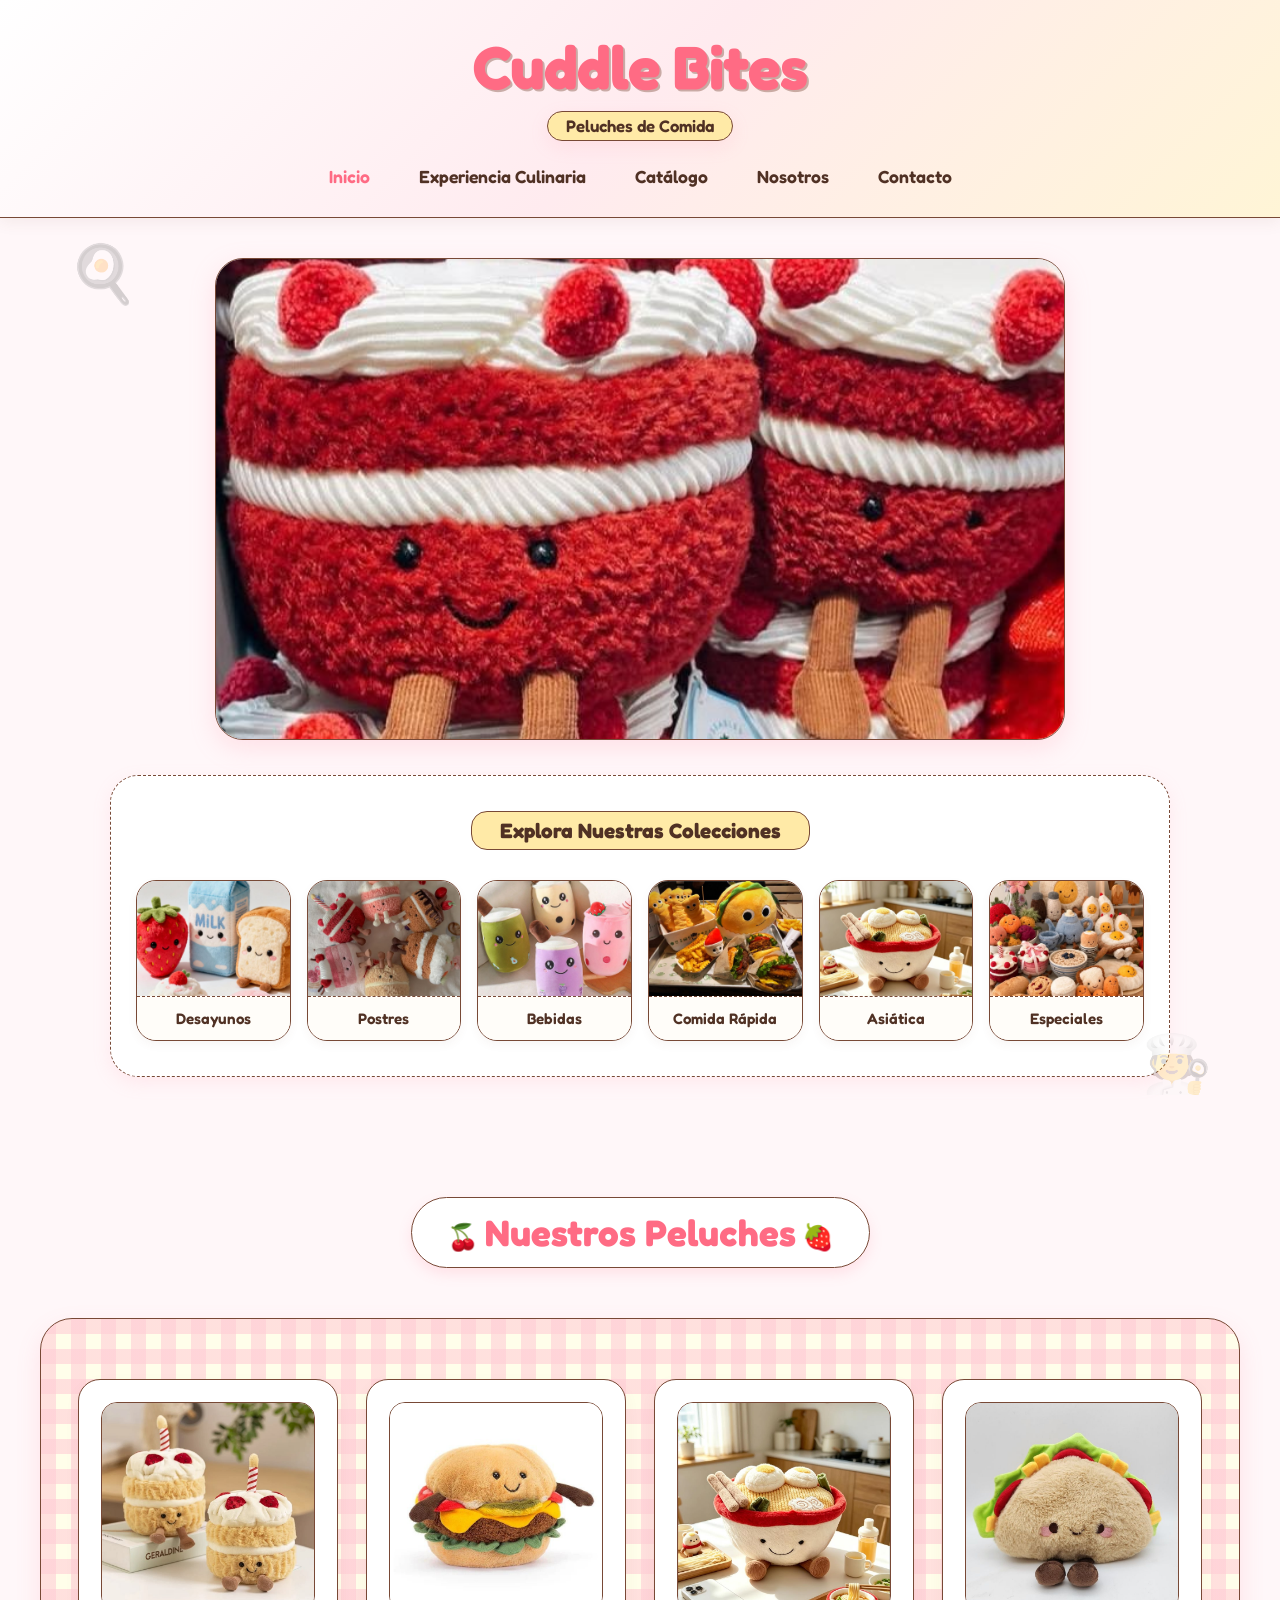
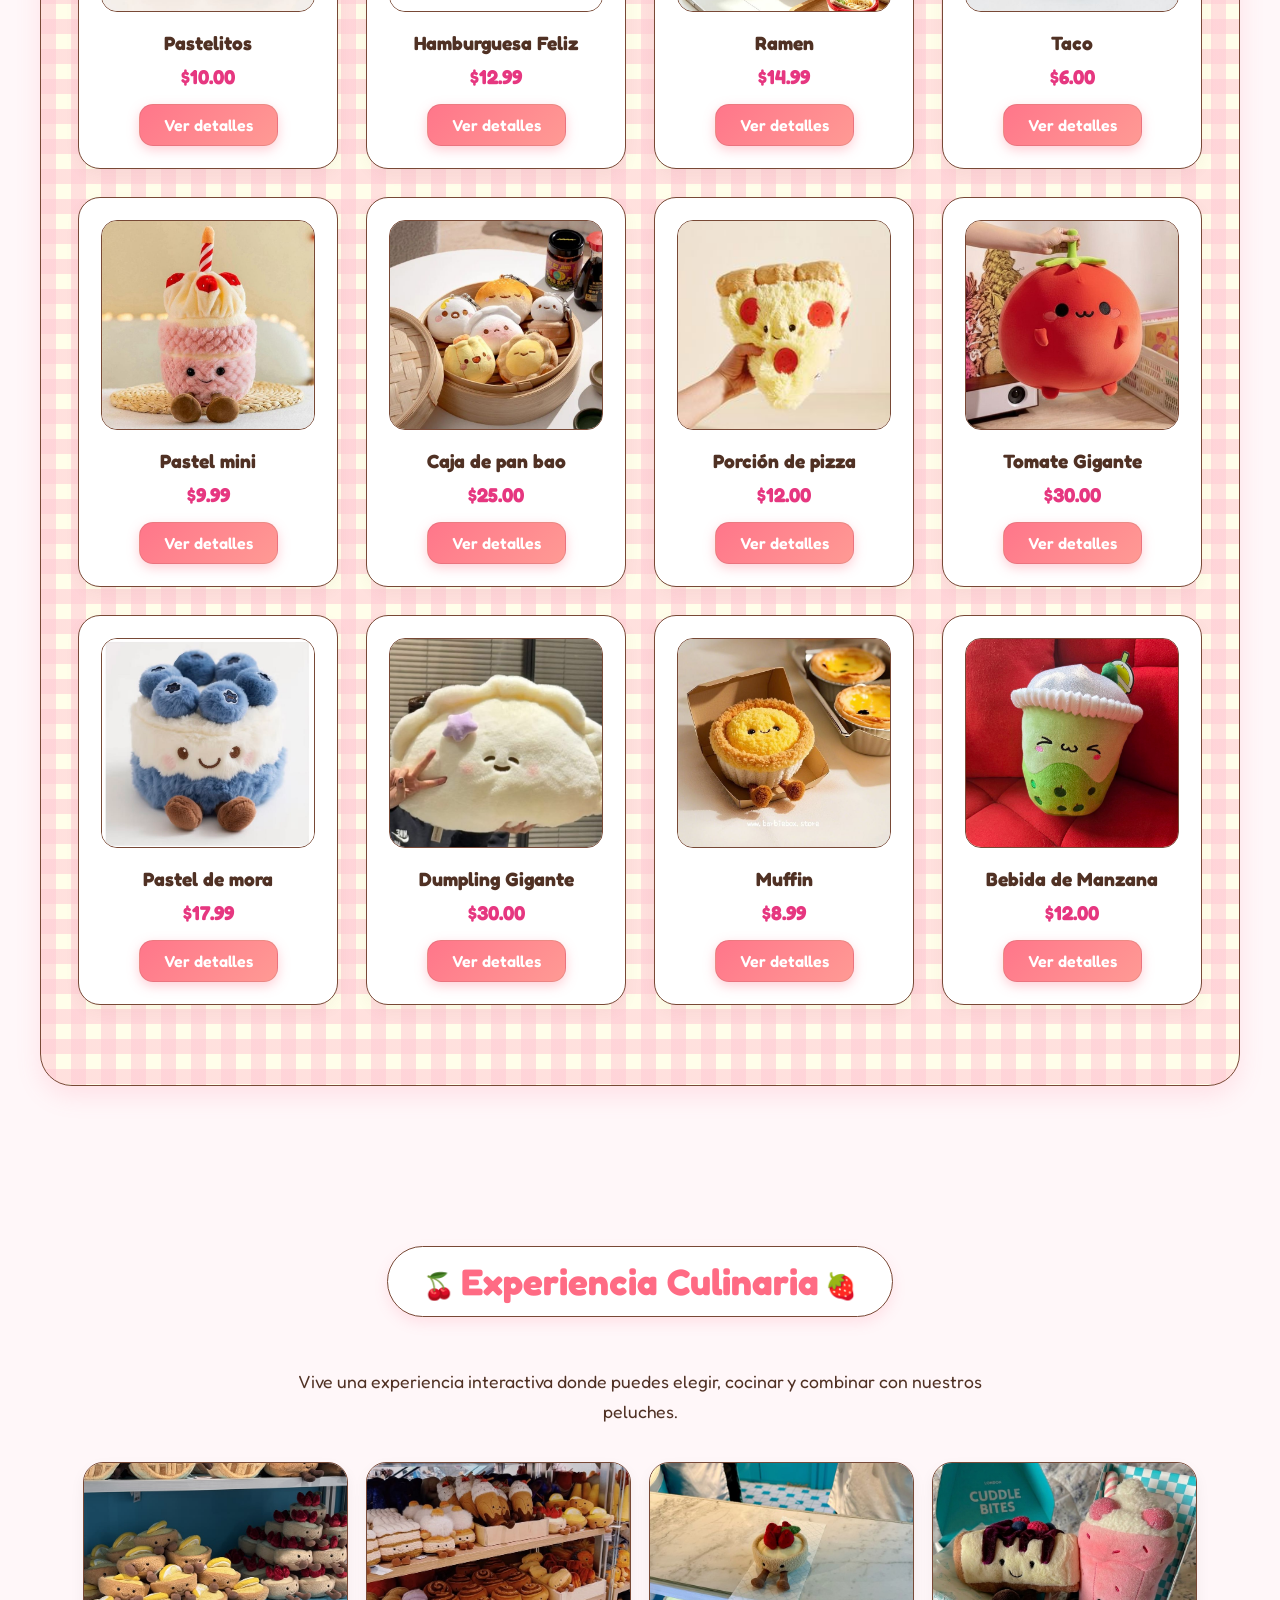
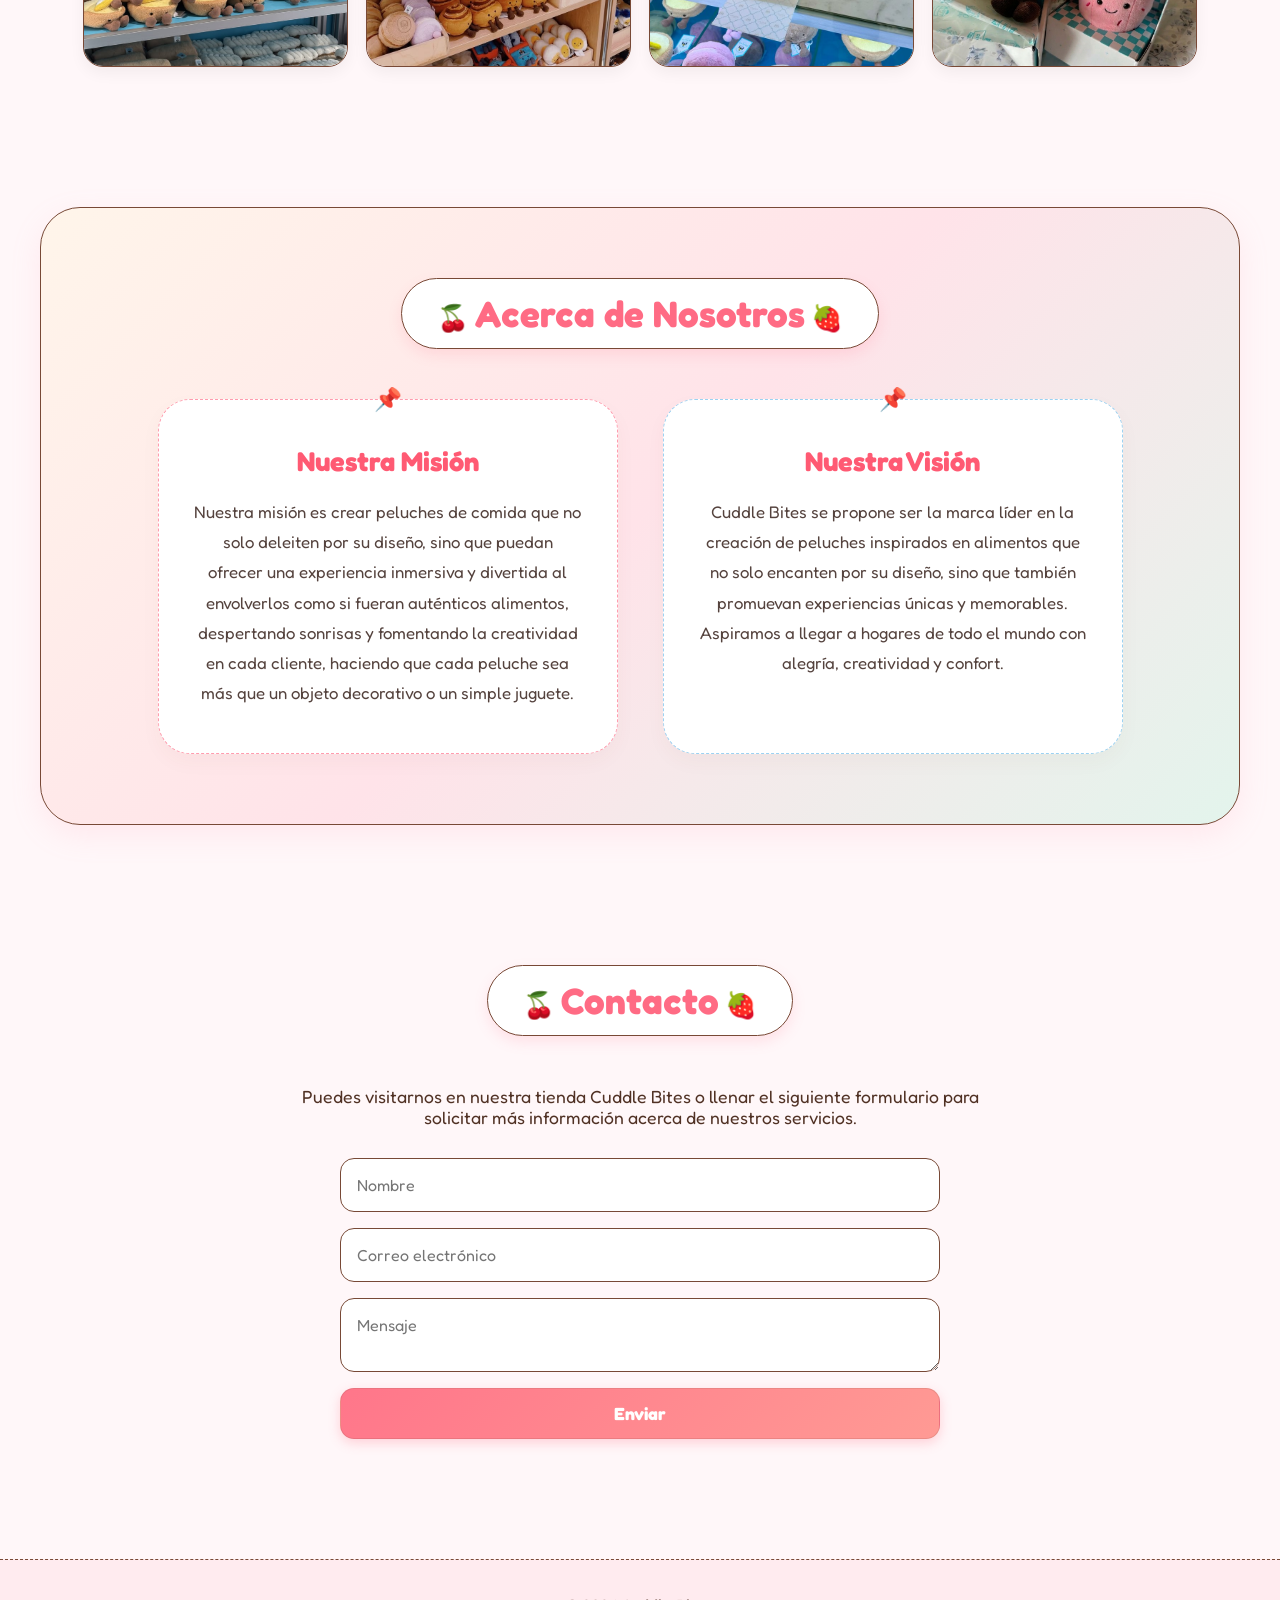
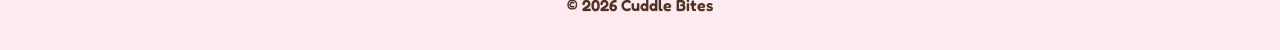
<file: index.html>
<!DOCTYPE html>
<html lang="es">
<head>
    <meta charset="UTF-8">
    <meta name="viewport" content="width=device-width, initial-scale=1.0">
    <title>Cuddle Bites</title>
    <meta name="description" content="Cuddle Bites ofrece adorables peluches inspirados en alimentos, diseñados para brindar ternura y alegría a personas de todas las edades.">
    <meta name="keywords" content="peluches, comida, peluches kawaii, tienda online, cuddle bites">
    <meta name="author" content="Emely, Astrid, Yunuet.">

    <meta property="og:title" content="Cuddle Bites">
    <meta property="og:description" content="Pequeñas delicias, grandes abrazos.">
    <meta property="og:type" content="website">
    <meta property="og:url" content="https://astridrivera.github.io/cuddlebites/">

    <link rel="stylesheet" href="sty.css">
</head>
<body>

<header>
    <div class="logo">
        <h1>Cuddle Bites</h1>
        <div class="subtitle">Peluches de Comida</div>
    </div>
    
    <nav>
        <ul>
            <li><a href="#" class="active">Inicio</a></li>
            <li><a href="#experiencia">Experiencia Culinaria</a></li>
            <li><a href="#catalogo">Catálogo</a></li>
            <li><a href="#nosotros">Nosotros</a></li>
            <li><a href="#contacto">Contacto</a></li>
        </ul>
    </nav>
</header>


<div class="home-container">

    <div class="carrusel">
        <div class="track">
            <img src="img/carru1.jpg" alt="Carrusel 1">
            <img src="img/carru2.jpg" alt="Carrusel 2">
            <img src="img/carru3.jpg" alt="Carrusel 3">
            <img src="img/carru4.jpg" alt="Carrusel 4">

            <img src="img/carru1.jpg" alt="Carrusel 1 Repetición">
            <img src="img/carru2.jpg" alt="Carrusel 2 Repetición">
            <img src="img/carru3.jpg" alt="Carrusel 3 Repetición">
            <img src="img/carru4.jpg" alt="Carrusel 4 Repetición">
        </div>
    </div>

    <section class="colecciones-horizontal-section">
        <h3>Explora Nuestras Colecciones</h3>
        
        <div class="grid-colecciones">
            <div class="categoria">
                <img src="img/desayunos.jpg" alt="Desayunos">
                <p>Desayunos</p>
            </div>

            <div class="categoria">
                <img src="img/postres.jpg" alt="Postres">
                <p>Postres</p>
            </div>

            <div class="categoria">
                <img src="img/bebidas.jpg" alt="Bebidas">
                <p>Bebidas</p>
            </div>

            <div class="categoria">
                <img src="img/chatarra.jpg" alt="Comida Rápida">
                <p>Comida Rápida</p>
            </div>

            <div class="categoria">
                <img src="img/ramen.jpg" alt="Asiática">
                <p>Asiática</p>
            </div>

            <div class="categoria">
                <img src="img/especiales.jpg" alt="Especiales">
                <p>Especiales</p>
            </div>
        </div>
    </section>

</div>

<section id="catalogo">
    <h2>Nuestros Peluches</h2>

    <div class="productos">
        <div class="producto">
            <img src="img/cake velita.jpg" alt="Pastelitos">
            <h3>Pastelitos</h3>
            <p>$10.00</p>
            <a href="cake.html">Ver detalles</a>
        </div>

        <div class="producto">
            <img src="img/hambur.jpg" alt="Hamburguesa Feliz">
            <h3>Hamburguesa Feliz</h3>
            <p>$12.99</p>
            <a href="hamburguesa.html">Ver detalles</a>
        </div>

        <div class="producto">
            <img src="img/ramen.jpg" alt="Ramen">
            <h3>Ramen</h3>
            <p>$14.99</p>
            <a href="ramen.html">Ver detalles</a>
        </div>

        <div class="producto">
            <img src="img/taco.jpg" alt="Taco">
            <h3>Taco</h3>
            <p>$6.00</p>
            <a href="taco.html">Ver detalles</a>
        </div>

        <div class="producto">
            <img src="img/cakecute.jpg" alt="Pastel mini">
            <h3>Pastel mini</h3>
            <p>$9.99</p>
            <a href="cakecute.html">Ver detalles</a>
        </div>

        <div class="producto">
            <img src="img/bao.jpg" alt="Caja de pan bao">
            <h3>Caja de pan bao</h3>
            <p>$25.00</p>
            <a href="bao.html">Ver detalles</a>
        </div>

        <div class="producto">
            <img src="img/pizza.jpg" alt="Porción de pizza">
            <h3>Porción de pizza</h3>
            <p>$12.00</p>
            <a href="pizza.html">Ver detalles</a>
        </div>

        <div class="producto">
            <img src="img/tomate.jpg" alt="Tomate Gigante">
            <h3>Tomate Gigante</h3>
            <p>$30.00</p>
            <a href="tomate.html">Ver detalles</a>
        </div>

        <div class="producto">
            <img src="img/cakemora.jpg" alt="Pastel de mora">
            <h3>Pastel de mora</h3>
            <p>$17.99</p>
            <a href="mora.html">Ver detalles</a>
        </div>

        <div class="producto">
            <img src="img/dum.jpg" alt="Dumpling Gigante">
            <h3>Dumpling Gigante</h3>
            <p>$30.00</p>
            <a href="dum.html">Ver detalles</a>
        </div>

        <div class="producto">
            <img src="img/muffin.jpg" alt="Muffin">
            <h3>Muffin</h3>
            <p>$8.99</p>
            <a href="muffin.html">Ver detalles</a>
        </div>

        <div class="producto">
            <img src="img/bebidaapple.jpg" alt="Bebida de Manzana">
            <h3>Bebida de Manzana</h3>
            <p>$12.00</p>
            <a href="apple.html">Ver detalles</a>
        </div>
    </div>
</section>

<section id="experiencia" class="experiencia-card">
    <h2>Experiencia Culinaria</h2>
    <p>
        Vive una experiencia interactiva donde puedes elegir, cocinar y combinar
        con nuestros peluches.
    </p>

    <div class="experiencia-galeria">
        <img src="img/paso1.jpg" alt="Paso 1">
        <img src="img/paso4.jpg" alt="Paso 4">
        <img src="img/paso2.jpg" alt="Paso 2">
        <img src="img/paso3.png" alt="Paso 3">
    </div>
</section>

<section id="nosotros">
    <h2>Acerca de Nosotros</h2>

    <div class="receta-contenedor">

        <div class="hoja-receta mision">
            <h3>Nuestra Misión</h3>
            <p>
                Nuestra misión es crear peluches de comida que no solo deleiten por su diseño,
                sino que puedan ofrecer una experiencia inmersiva y divertida al envolverlos como 
                si fueran auténticos alimentos, despertando sonrisas y fomentando la creatividad
                en cada cliente, haciendo que cada peluche sea más que un objeto decorativo o un simple juguete.
            </p>
        </div>

        <div class="hoja-receta vision">
            <h3>Nuestra Visión</h3>
            <p>
                Cuddle Bites se propone ser la marca líder en la creación de peluches inspirados 
                en alimentos que no solo encanten por su diseño, sino que también promuevan experiencias únicas 
                y memorables. Aspiramos a llegar a hogares de todo el mundo con alegría, creatividad y confort.
            </p>
        </div>
    </div>
</section>

<section id="contacto">
    <h2>Contacto</h2>

    <div class="contacto-contenedor">
        <p>
            Puedes visitarnos en nuestra tienda Cuddle Bites o llenar el siguiente
            formulario para solicitar más información acerca de nuestros servicios.
        </p>

        <form>
            <input type="text" placeholder="Nombre" required>
            <input type="email" placeholder="Correo electrónico" required>
            <textarea placeholder="Mensaje" required></textarea>
            <button type="submit">Enviar</button>
        </form>
    </div>
</section>

<footer>
    <p>© 2026 Cuddle Bites</p>
</footer>

<!-- Chat de Tawk.to -->
<script type="text/javascript">
var Tawk_API=Tawk_API||{}, Tawk_LoadStart=new Date();
(function(){
var s1=document.createElement("script"),s0=document.getElementsByTagName("script")[0];
s1.async=true;
s1.src='https://embed.tawk.to/6a336d0145840f1d49424ffb/1jrce3k0b';
s1.charset='UTF-8';
s1.setAttribute('crossorigin','*');
s0.parentNode.insertBefore(s1,s0);
})();
</script>

</body>
</html>
</file>
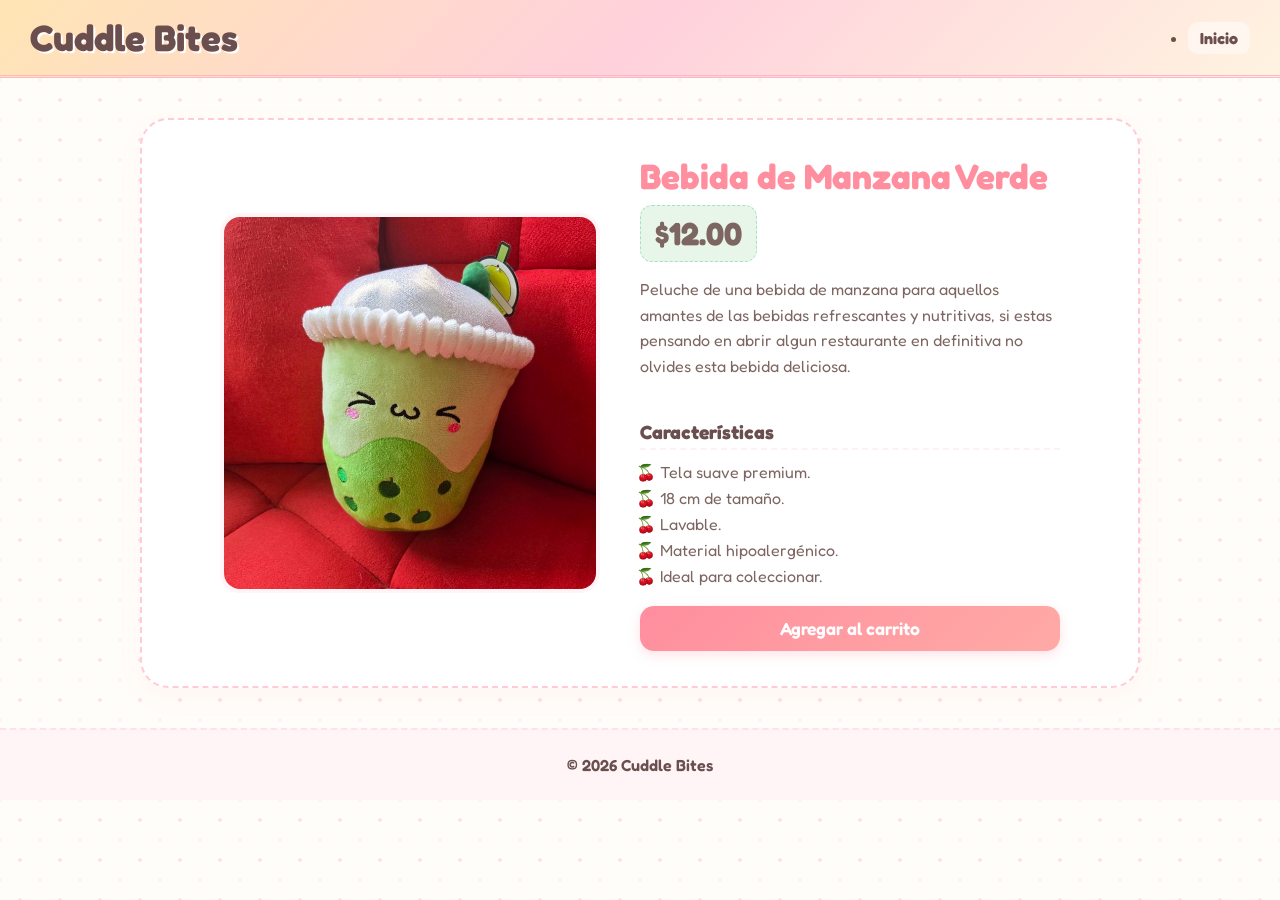
<file: apple.html>
<!DOCTYPE html>
<html lang="es">
<head>
    <meta charset="UTF-8">
    <meta name="viewport" content="width=device-width, initial-scale=1.0">
    <title>Sushi Salmón | Cuddle Bites</title>
    <link rel="stylesheet" href="styles.css">
</head>
<body>

<header>

    <div class="logo">
        <h1>Cuddle Bites</h1>
    </div>

    <nav>
        <ul>
            <li><a href="index.html">Inicio</a></li>
        </ul>
    </nav>

</header>

<section class="detalle">

    <img src="img/bebidaapple.jpg" alt="apple">

    <div class="info">

        <h2>Bebida de Manzana Verde</h2>

        <p class="precio">$12.00</p>

        <p>
            Peluche de una bebida de manzana para aquellos amantes de las bebidas refrescantes y nutritivas,
            si estas pensando en abrir algun restaurante en definitiva no olvides esta bebida deliciosa.
        </p>

        <br>
        <h3>Características</h3>

        <ul>
            <li>Tela suave premium.</li>
            <li>18 cm de tamaño.</li>
            <li>Lavable.</li>
            <li>Material hipoalergénico.</li>
            <li>Ideal para coleccionar.</li>
        </ul>

        <button>
            Agregar al carrito
        </button>

    </div>

</section>

<footer>
    <p>© 2026 Cuddle Bites</p>
</footer>

</body>
</html>
</file>
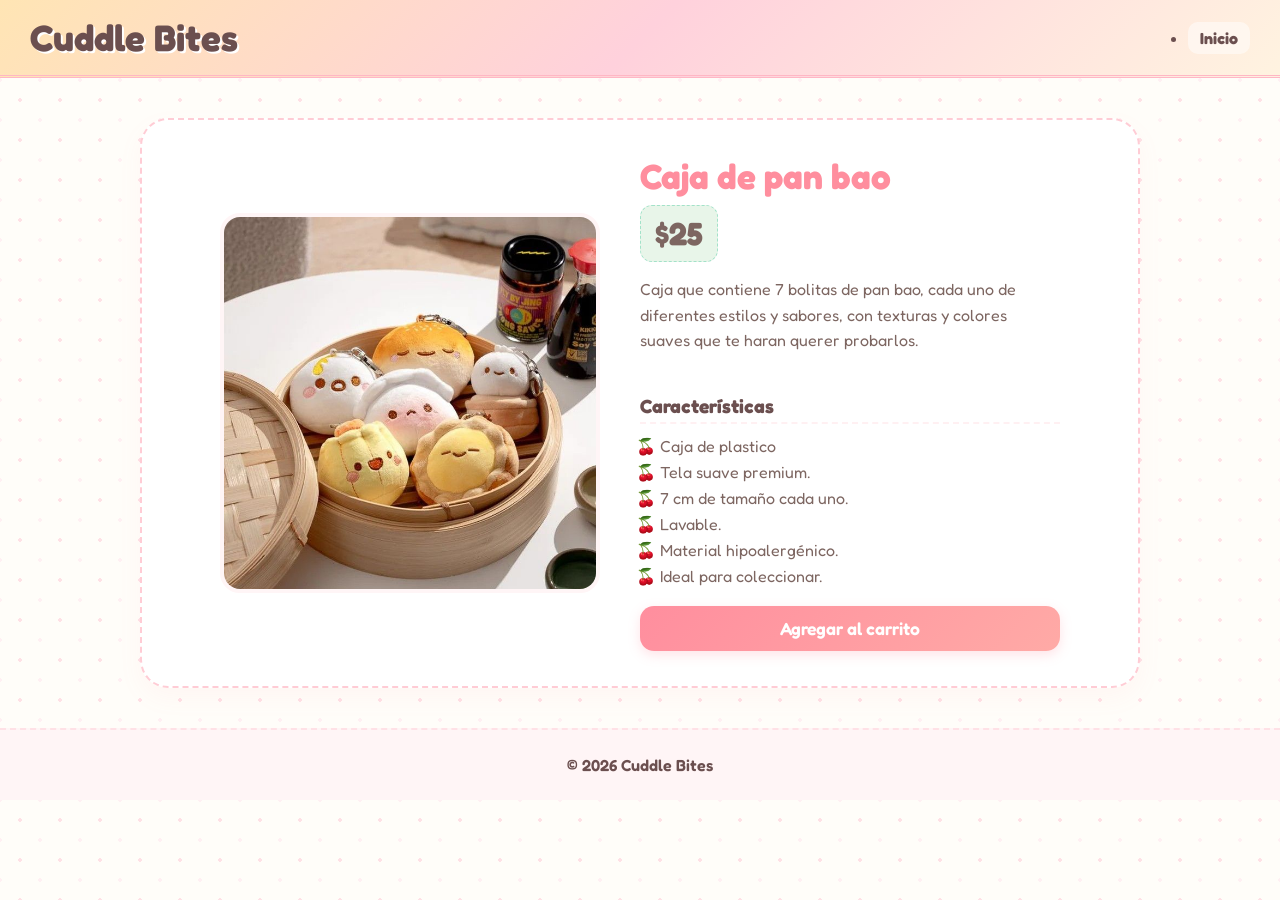
<file: bao.html>
<!DOCTYPE html>
<html lang="es">
<head>
    <meta charset="UTF-8">
    <meta name="viewport" content="width=device-width, initial-scale=1.0">
    <title>Sushi Salmón | Cuddle Bites</title>
    <link rel="stylesheet" href="styles.css">
</head>
<body>

<header>

    <div class="logo">
        <h1>Cuddle Bites</h1>
    </div>

    <nav>
        <ul>
            <li><a href="index.html">Inicio</a></li>
        </ul>
    </nav>

</header>

<section class="detalle">

    <img src="img/bao.jpg" alt="bao">

    <div class="info">

        <h2>Caja de pan bao</h2>

        <p class="precio">$25</p>

        <p>
            Caja que contiene 7 bolitas de pan bao, cada uno de diferentes estilos y sabores,
            con texturas y colores suaves que te haran querer probarlos.
        </p>

        <br>
        <h3>Características</h3>

        <ul>
            <li>Caja de plastico</li>
            <li>Tela suave premium.</li>
            <li>7 cm de tamaño cada uno.</li>
            <li>Lavable.</li>
            <li>Material hipoalergénico.</li>
            <li>Ideal para coleccionar.</li>
        </ul>

        <button>
            Agregar al carrito
        </button>

    </div>

</section>

<footer>
    <p>© 2026 Cuddle Bites</p>
</footer>

</body>
</html>
</file>
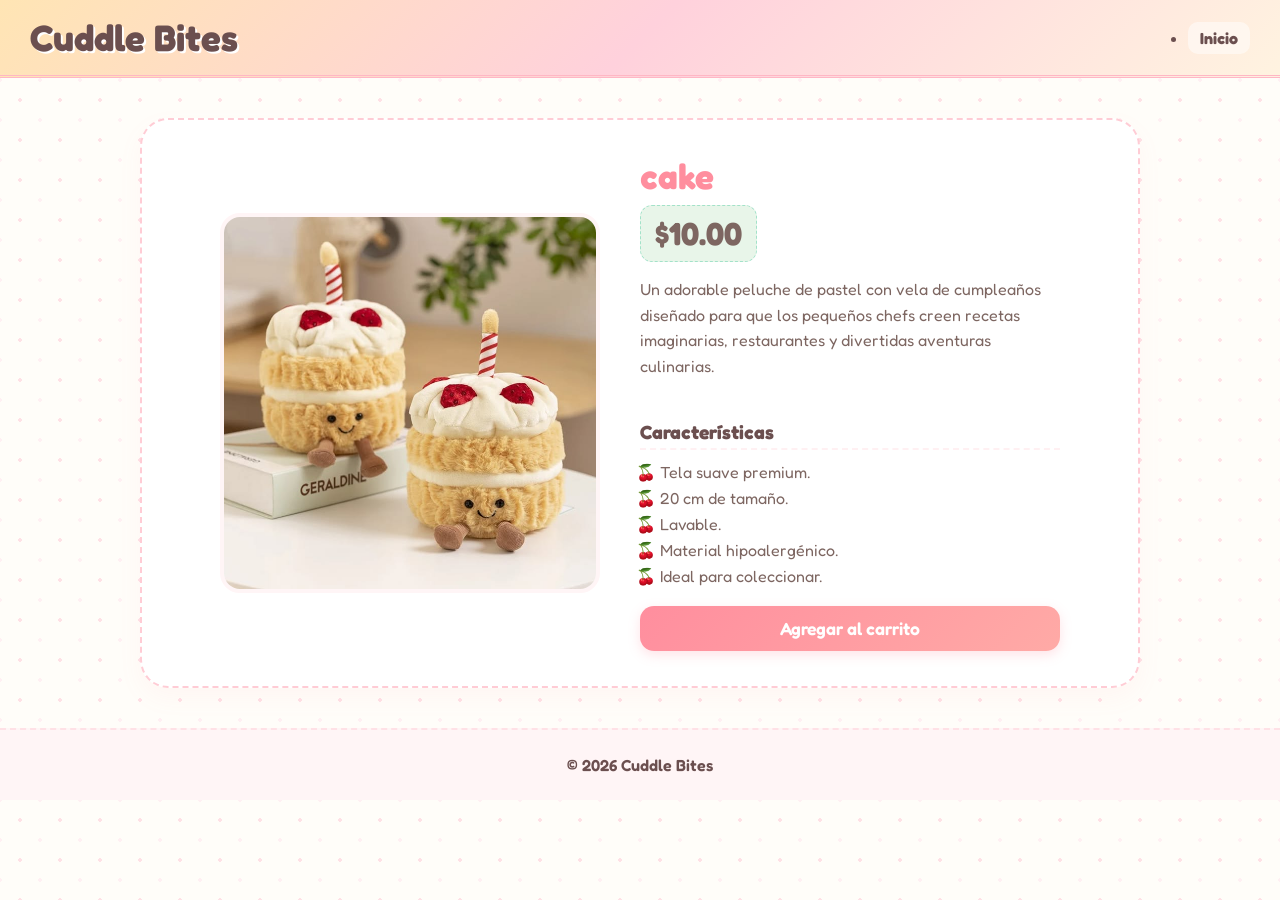
<file: cake.html>
<!DOCTYPE html>
<html lang="es">
<head>
    <meta charset="UTF-8">
    <meta name="viewport" content="width=device-width, initial-scale=1.0">
    <title>Sushi Salmón | Cuddle Bites</title>
    <link rel="stylesheet" href="styles.css">
</head>
<body>

<header>

    <div class="logo">
        <h1>Cuddle Bites</h1>
    </div>

    <nav>
        <ul>
            <li><a href="index.html">Inicio</a></li>
        </ul>
    </nav>

</header>

<section class="detalle">

    <img src="img/cake velita.jpg" alt="cake">

    <div class="info">

        <h2>cake</h2>

        <p class="precio">$10.00</p>

        <p>
            Un adorable peluche de pastel con vela de cumpleaños diseñado para que
            los pequeños chefs creen recetas imaginarias,
            restaurantes y divertidas aventuras culinarias.
        </p>

        <br>
        <h3>Características</h3>

        <ul>
            <li>Tela suave premium.</li>
            <li>20 cm de tamaño.</li>
            <li>Lavable.</li>
            <li>Material hipoalergénico.</li>
            <li>Ideal para coleccionar.</li>
        </ul>

        <button>
            Agregar al carrito
        </button>

    </div>

</section>

<footer>
    <p>© 2026 Cuddle Bites</p>
</footer>

</body>
</html>
</file>
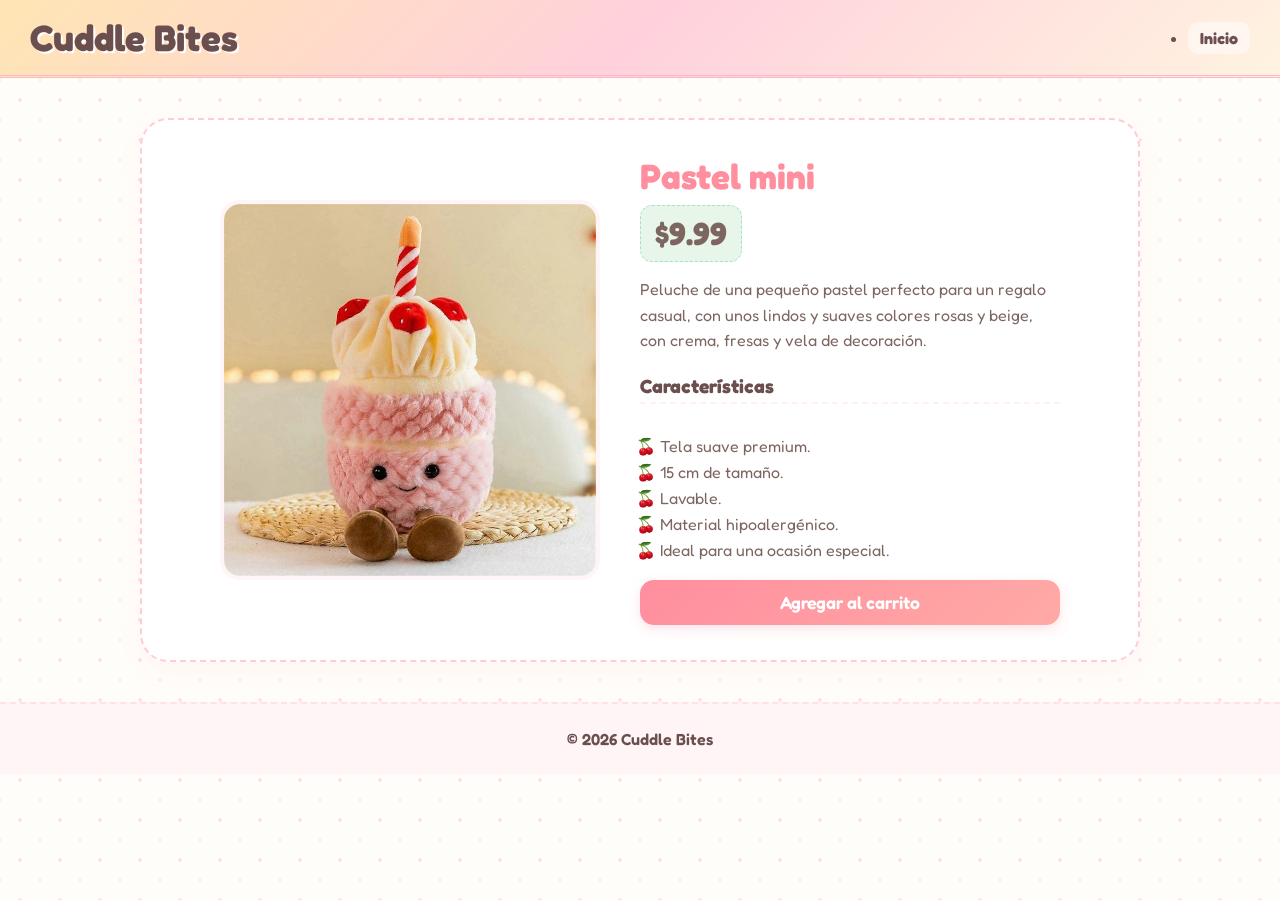
<file: cakecute.html>
<!DOCTYPE html>
<html lang="es">
<head>
    <meta charset="UTF-8">
    <meta name="viewport" content="width=device-width, initial-scale=1.0">
    <title>Sushi Salmón | Cuddle Bites</title>
    <link rel="stylesheet" href="styles.css">
</head>
<body>

<header>

    <div class="logo">
        <h1>Cuddle Bites</h1>
    </div>

    <nav>
        <ul>
            <li><a href="index.html">Inicio</a></li>
        </ul>
    </nav>

</header>

<section class="detalle">

    <img src="img/cakecute.jpg" alt="elbonito">

    <div class="info">

        <h2>Pastel mini</h2>

        <p class="precio">$9.99</p>

        <p>
            Peluche de una pequeño pastel perfecto para un regalo casual, con unos
            lindos y suaves colores rosas y beige, con crema, fresas y vela de decoración.
        </p>

        <h3>Características</h3>

        <br>
        <ul>
            <li>Tela suave premium.</li>
            <li>15 cm de tamaño.</li>
            <li>Lavable.</li>
            <li>Material hipoalergénico.</li>
            <li>Ideal para una ocasión especial.</li>
        </ul>

        <button>
            Agregar al carrito
        </button>

    </div>

</section>

<footer>
    <p>© 2026 Cuddle Bites</p>
</footer>

</body>
</html>
</file>
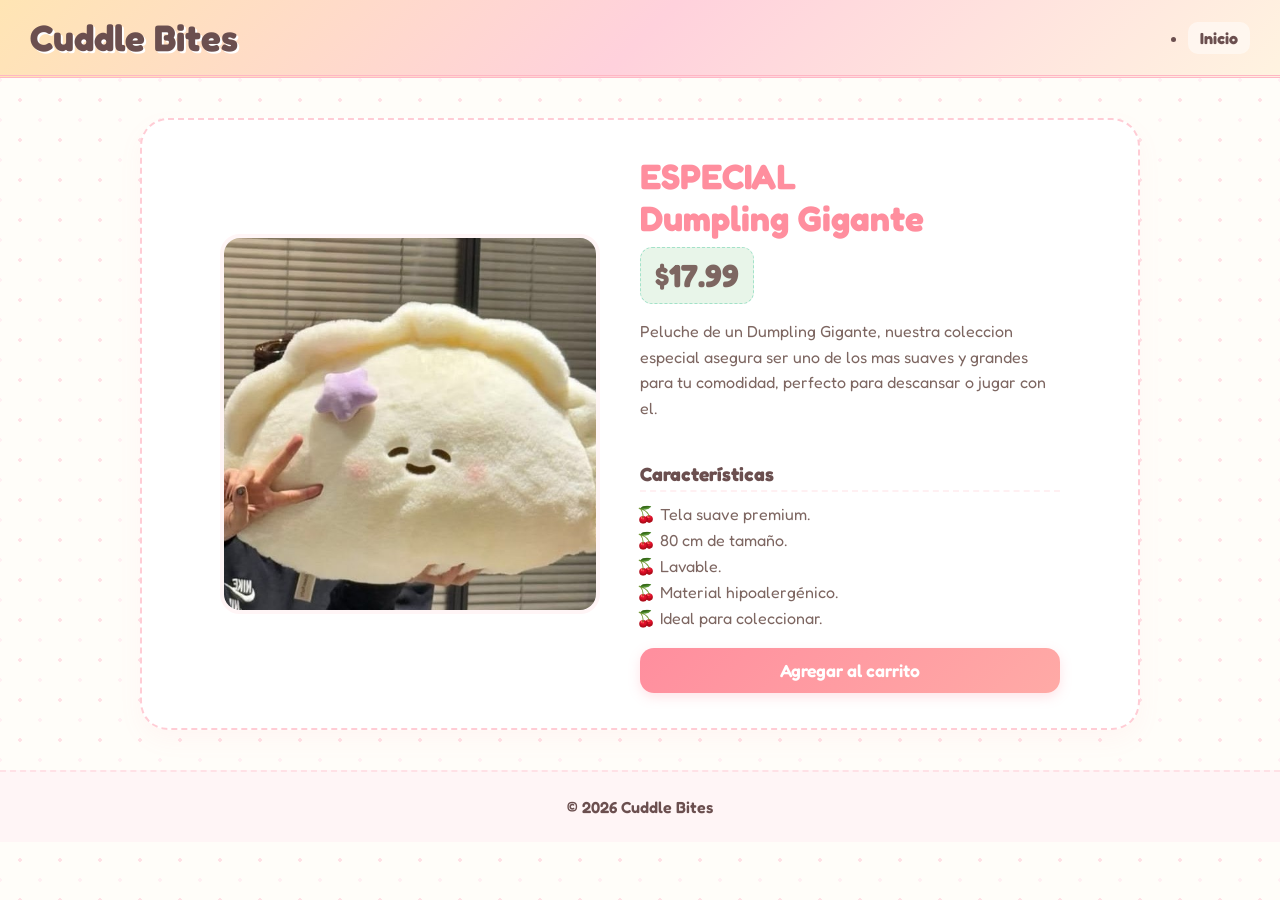
<file: dum.html>
<!DOCTYPE html>
<html lang="es">
<head>
    <meta charset="UTF-8">
    <meta name="viewport" content="width=device-width, initial-scale=1.0">
    <title>Sushi Salmón | Cuddle Bites</title>
    <link rel="stylesheet" href="styles.css">
</head>
<body>

<header>

    <div class="logo">
        <h1>Cuddle Bites</h1>
    </div>

    <nav>
        <ul>
            <li><a href="index.html">Inicio</a></li>
        </ul>
    </nav>

</header>

<section class="detalle">

    <img src="img/dum.jpg" alt="dum">

    <div class="info">

        <h2>ESPECIAL</h2>
        <h2>Dumpling Gigante</h2>

        <p class="precio">$17.99</p>

        <p>
            Peluche de un Dumpling Gigante, nuestra coleccion especial asegura ser uno de los mas
            suaves y grandes para tu comodidad, perfecto para descansar o jugar con el.
        </p>
<br>
        <h3>Características</h3>

        <ul>
            <li>Tela suave premium.</li>
            <li>80 cm de tamaño.</li>
            <li>Lavable.</li>
            <li>Material hipoalergénico.</li>
            <li>Ideal para coleccionar.</li>
        </ul>

        <button>
            Agregar al carrito
        </button>

    </div>

</section>

<footer>
    <p>© 2026 Cuddle Bites</p>
</footer>

</body>
</html>
</file>
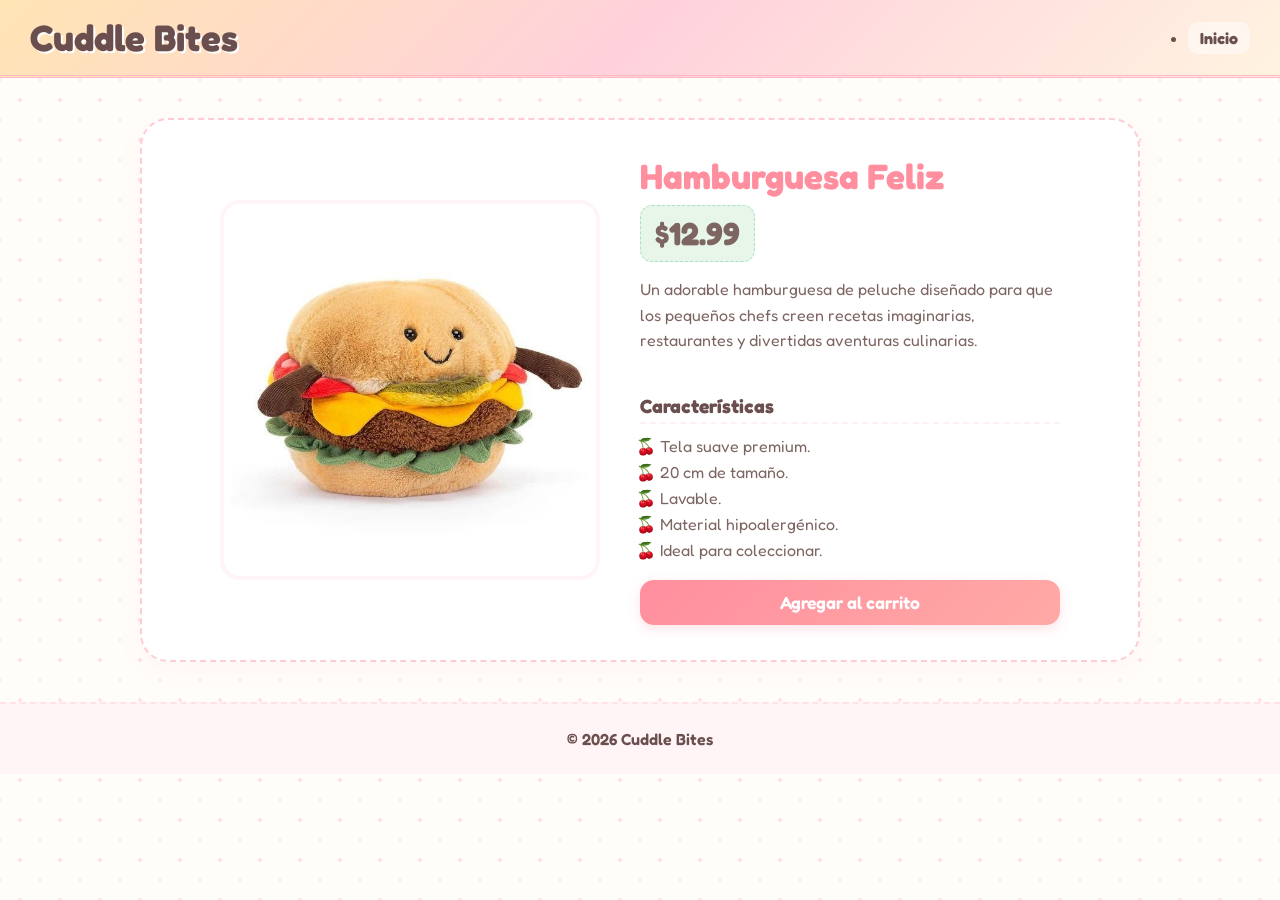
<file: hamburguesa.html>
<!DOCTYPE html>
<html lang="es">
<head>
    <meta charset="UTF-8">
    <meta name="viewport" content="width=device-width, initial-scale=1.0">
    <title>Sushi Salmón | Cuddle Bites</title>
    <link rel="stylesheet" href="styles.css">
</head>
<body>

<header>

    <div class="logo">
        <h1>Cuddle Bites</h1>
    </div>

    <nav>
        <ul>
            <li><a href="index.html">Inicio</a></li>
        </ul>
    </nav>

</header>

<section class="detalle">

    <img src="img/hambur.jpg" alt="hamburguesa">

    <div class="info">

        <h2>Hamburguesa Feliz</h2>

        <p class="precio">$12.99</p>

        <p>
            Un adorable hamburguesa de peluche diseñado para que
            los pequeños chefs creen recetas imaginarias,
            restaurantes y divertidas aventuras culinarias.
        </p>

        <br>
        <h3>Características</h3>

        <ul>
            <li>Tela suave premium.</li>
            <li>20 cm de tamaño.</li>
            <li>Lavable.</li>
            <li>Material hipoalergénico.</li>
            <li>Ideal para coleccionar.</li>
        </ul>

        <button>
            Agregar al carrito
        </button>

    </div>

</section>

<footer>
    <p>© 2026 Cuddle Bites</p>
</footer>

</body>
</html>
</file>
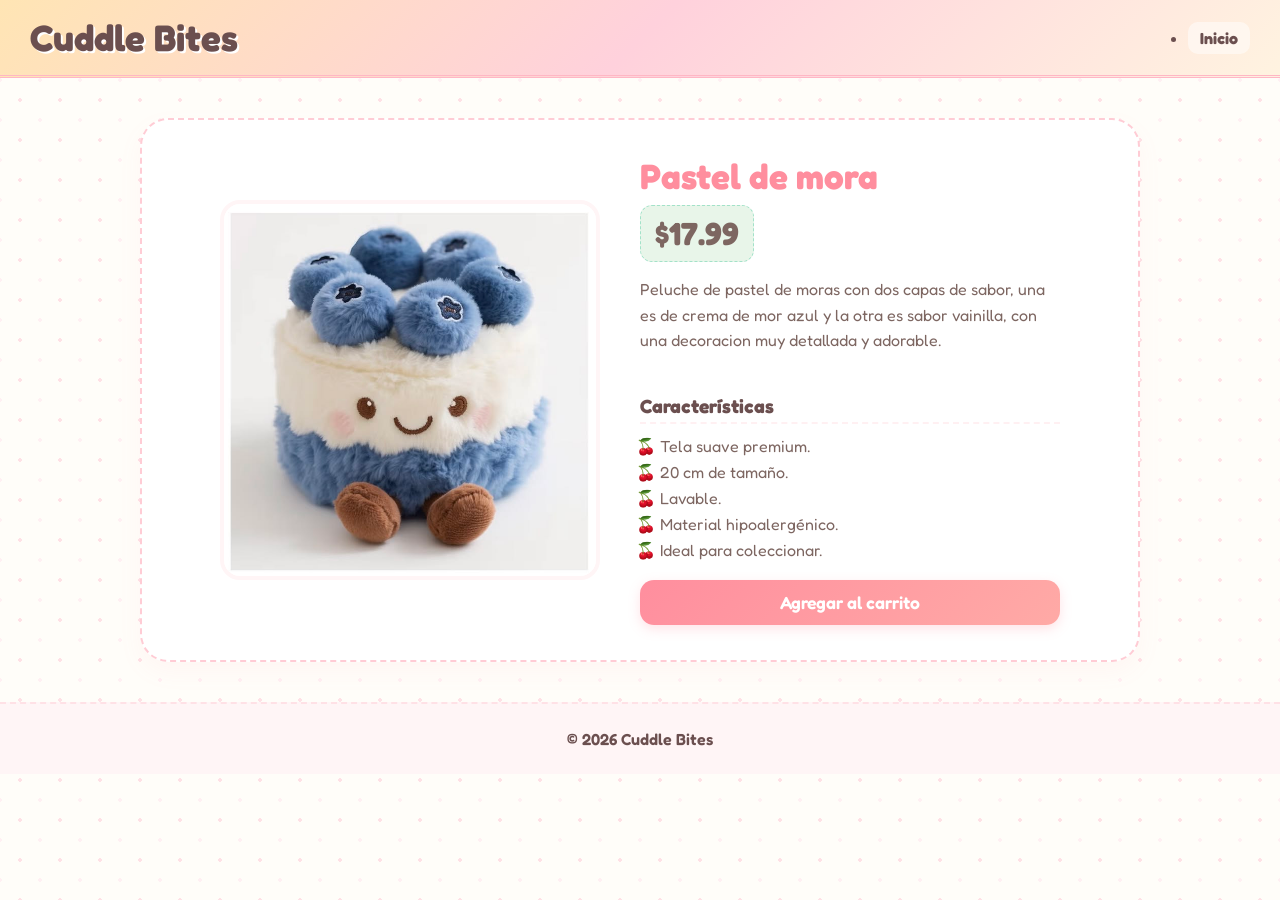
<file: mora.html>
<!DOCTYPE html>
<html lang="es">
<head>
    <meta charset="UTF-8">
    <meta name="viewport" content="width=device-width, initial-scale=1.0">
    <title>Sushi Salmón | Cuddle Bites</title>
    <link rel="stylesheet" href="styles.css">
</head>
<body>

<header>

    <div class="logo">
        <h1>Cuddle Bites</h1>
    </div>

    <nav>
        <ul>
            <li><a href="index.html">Inicio</a></li>
        </ul>
    </nav>

</header>

<section class="detalle">

    <img src="img/cakemora.jpg" alt="mora">

    <div class="info">

        <h2>Pastel de mora</h2>

        <p class="precio">$17.99</p>

        <p>
            Peluche de pastel de moras con dos capas de sabor, una es de crema de mor azul 
            y la otra es sabor vainilla, con una decoracion muy detallada y adorable.
        </p>

        <br>
        <h3>Características</h3>

        <ul>
            <li>Tela suave premium.</li>
            <li>20 cm de tamaño.</li>
            <li>Lavable.</li>
            <li>Material hipoalergénico.</li>
            <li>Ideal para coleccionar.</li>
        </ul>

        <button>
            Agregar al carrito
        </button>

    </div>

</section>

<footer>
    <p>© 2026 Cuddle Bites</p>
</footer>

</body>
</html>
</file>
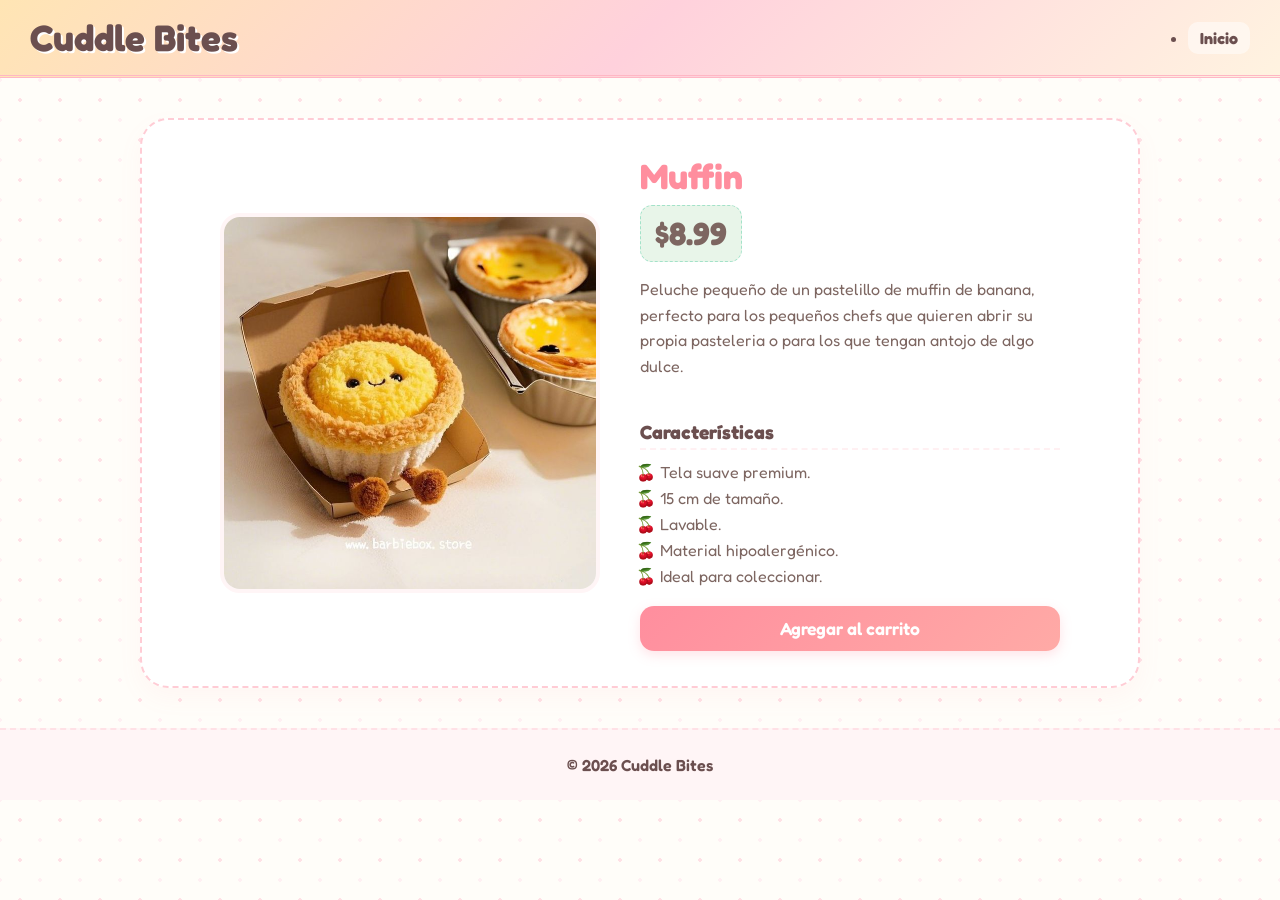
<file: muffin.html>
<!DOCTYPE html>
<html lang="es">
<head>
    <meta charset="UTF-8">
    <meta name="viewport" content="width=device-width, initial-scale=1.0">
    <title>Sushi Salmón | Cuddle Bites</title>
    <link rel="stylesheet" href="styles.css">
</head>
<body>

<header>

    <div class="logo">
        <h1>Cuddle Bites</h1>
    </div>

    <nav>
        <ul>
            <li><a href="index.html">Inicio</a></li>
        </ul>
    </nav>

</header>

<section class="detalle">

    <img src="img/muffin.jpg" alt="muf">

    <div class="info">

        <h2>Muffin</h2>

        <p class="precio">$8.99</p>

        <p>
            Peluche pequeño de un pastelillo de muffin de banana, perfecto 
            para los pequeños chefs que quieren abrir su propia pasteleria o para los que tengan
            antojo de algo dulce.        
        </p>

        <br>
        <h3>Características</h3>

        <ul>
            <li>Tela suave premium.</li>
            <li>15 cm de tamaño.</li>
            <li>Lavable.</li>
            <li>Material hipoalergénico.</li>
            <li>Ideal para coleccionar.</li>
        </ul>

        <button>
            Agregar al carrito
        </button>

    </div>

</section>

<footer>
    <p>© 2026 Cuddle Bites</p>
</footer>

</body>
</html>
</file>
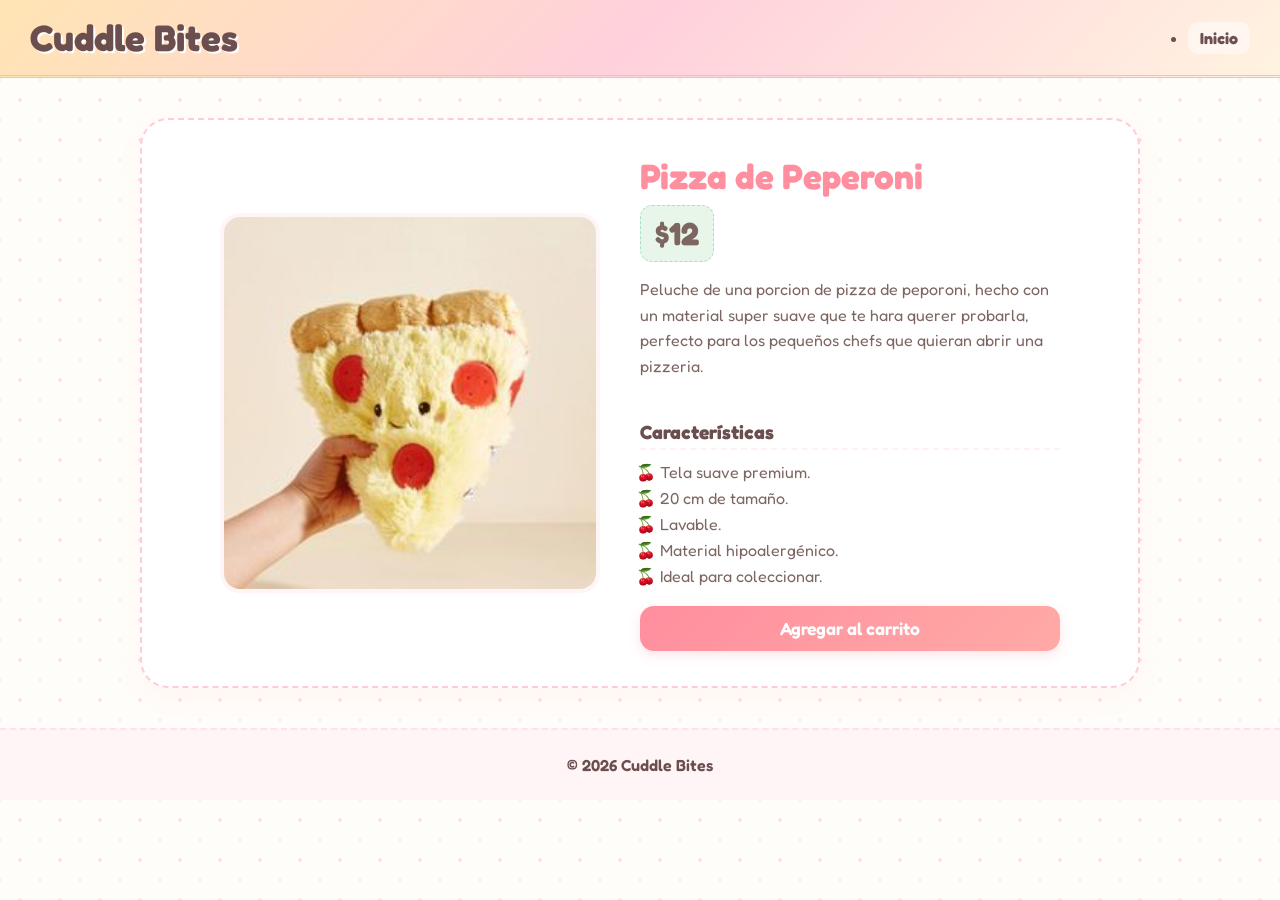
<file: pizza.html>
<!DOCTYPE html>
<html lang="es">
<head>
    <meta charset="UTF-8">
    <meta name="viewport" content="width=device-width, initial-scale=1.0">
    <title>Sushi Salmón | Cuddle Bites</title>
    <link rel="stylesheet" href="styles.css">
</head>
<body>

<header>

    <div class="logo">
        <h1>Cuddle Bites</h1>
    </div>

    <nav>
        <ul>
            <li><a href="index.html">Inicio</a></li>
        </ul>
    </nav>

</header>

<section class="detalle">

    <img src="img/pizza.jpg" alt="hut">

    <div class="info">

        <h2>Pizza de Peperoni</h2>

        <p class="precio">$12</p>

        <p>
            Peluche de una porcion de pizza de peporoni, hecho con un
            material super suave que te hara querer probarla, perfecto para los pequeños chefs 
            que quieran abrir una pizzeria.
        </p>

        <br>
        <h3>Características</h3>

        <ul>
            <li>Tela suave premium.</li>
            <li>20 cm de tamaño.</li>
            <li>Lavable.</li>
            <li>Material hipoalergénico.</li>
            <li>Ideal para coleccionar.</li>
        </ul>

        <button>
            Agregar al carrito
        </button>

    </div>

</section>

<footer>
    <p>© 2026 Cuddle Bites</p>
</footer>

</body>
</html>
</file>
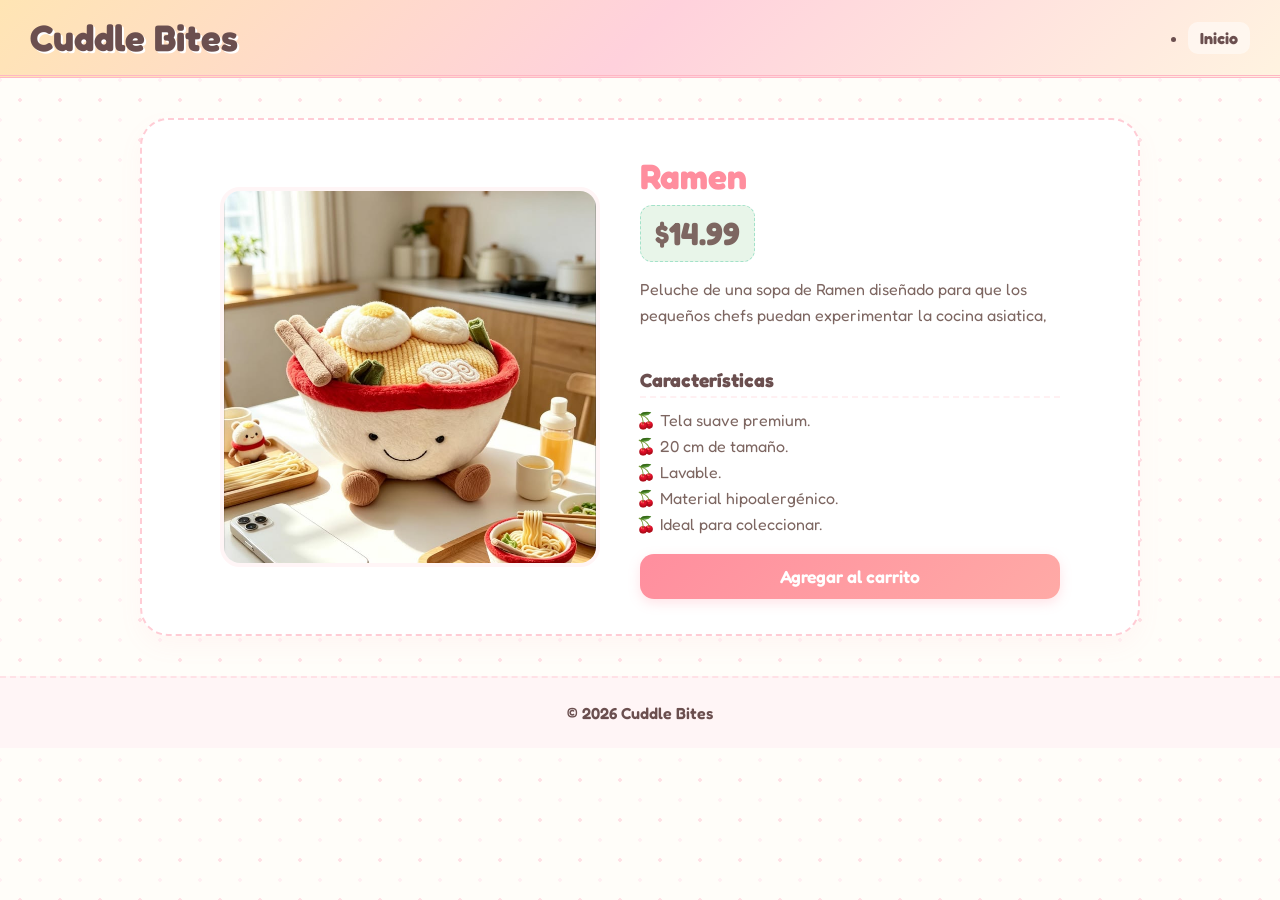
<file: ramen.html>
<!DOCTYPE html>
<html lang="es">
<head>
    <meta charset="UTF-8">
    <meta name="viewport" content="width=device-width, initial-scale=1.0">
    <title>Sushi Salmón | Cuddle Bites</title>
    <link rel="stylesheet" href="styles.css">
</head>
<body>

<header>

    <div class="logo">
        <h1>Cuddle Bites</h1>
    </div>

    <nav>
        <ul>
            <li><a href="index.html">Inicio</a></li>
        </ul>
    </nav>

</header>

<section class="detalle">

    <img src="img/ramen.jpg" alt="Ramen">

    <div class="info">

        <h2>Ramen</h2>

        <p class="precio">$14.99</p>

        <p>
            Peluche de una sopa de Ramen diseñado para que
            los pequeños chefs puedan experimentar la cocina asiatica,
        </p>

        <br>
        <h3>Características</h3>

        <ul>
            <li>Tela suave premium.</li>
            <li>20 cm de tamaño.</li>
            <li>Lavable.</li>
            <li>Material hipoalergénico.</li>
            <li>Ideal para coleccionar.</li>
        </ul>

        <button>
            Agregar al carrito
        </button>

    </div>

</section>

<footer>
    <p>© 2026 Cuddle Bites</p>
</footer>

</body>
</html>
</file>
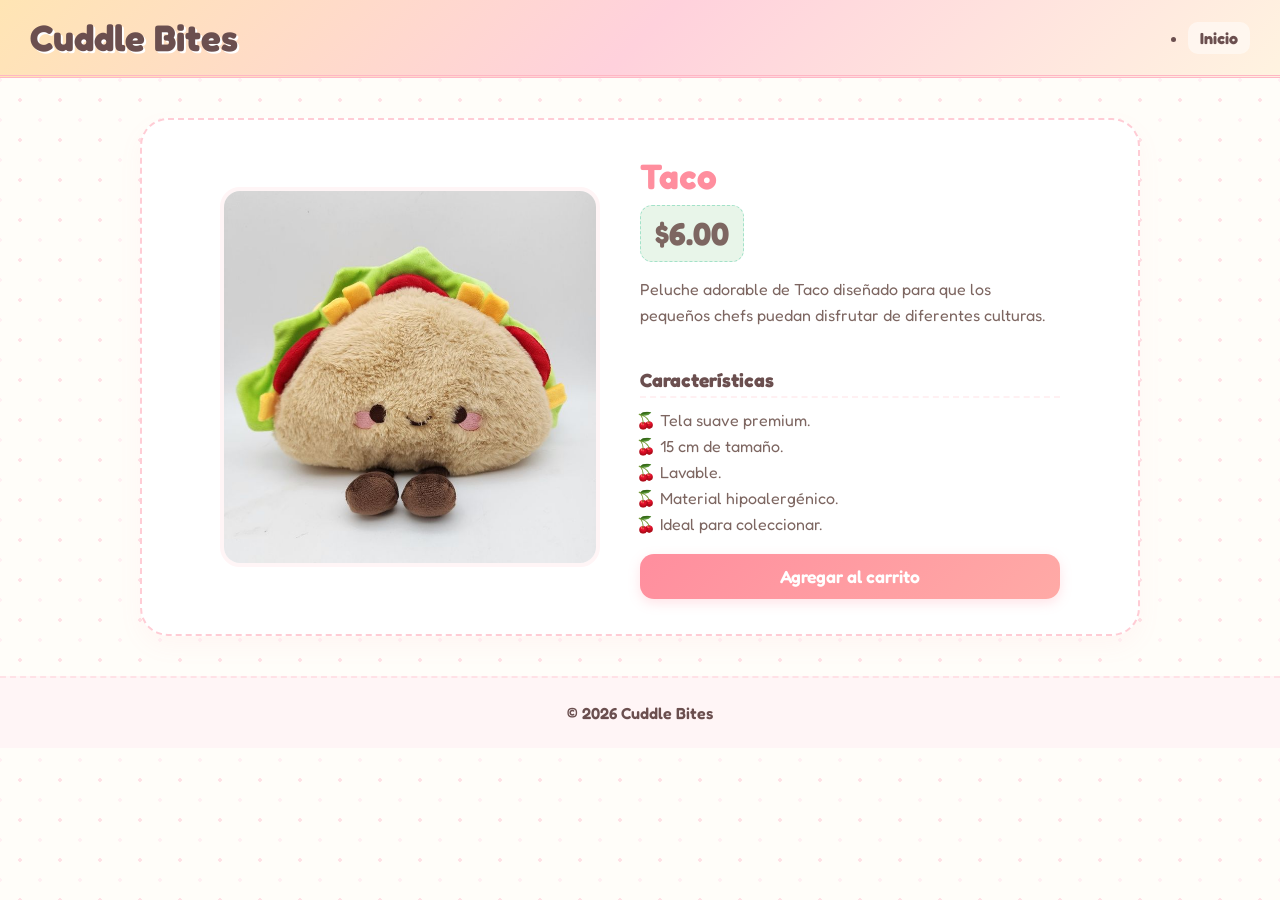
<file: taco.html>
<!DOCTYPE html>
<html lang="es">
<head>
    <meta charset="UTF-8">
    <meta name="viewport" content="width=device-width, initial-scale=1.0">
    <title>Sushi Salmón | Cuddle Bites</title>
    <link rel="stylesheet" href="styles.css">
</head>
<body>

<header>

    <div class="logo">
        <h1>Cuddle Bites</h1>
    </div>

    <nav>
        <ul>
            <li><a href="index.html">Inicio</a></li>
        </ul>
    </nav>

</header>

<section class="detalle">

    <img src="img/taco.jpg" alt="taquito">

    <div class="info">

        <h2>Taco</h2>

        <p class="precio">$6.00</p>

        <p>
            Peluche adorable de Taco diseñado para que
            los pequeños chefs puedan disfrutar de diferentes culturas.
        </p>

        <br>
        <h3>Características</h3>

        <ul>
            <li>Tela suave premium.</li>
            <li>15 cm de tamaño.</li>
            <li>Lavable.</li>
            <li>Material hipoalergénico.</li>
            <li>Ideal para coleccionar.</li>
        </ul>

        <button>
            Agregar al carrito
        </button>

    </div>

</section>

<footer>
    <p>© 2026 Cuddle Bites</p>
</footer>

</body>
</html>
</file>
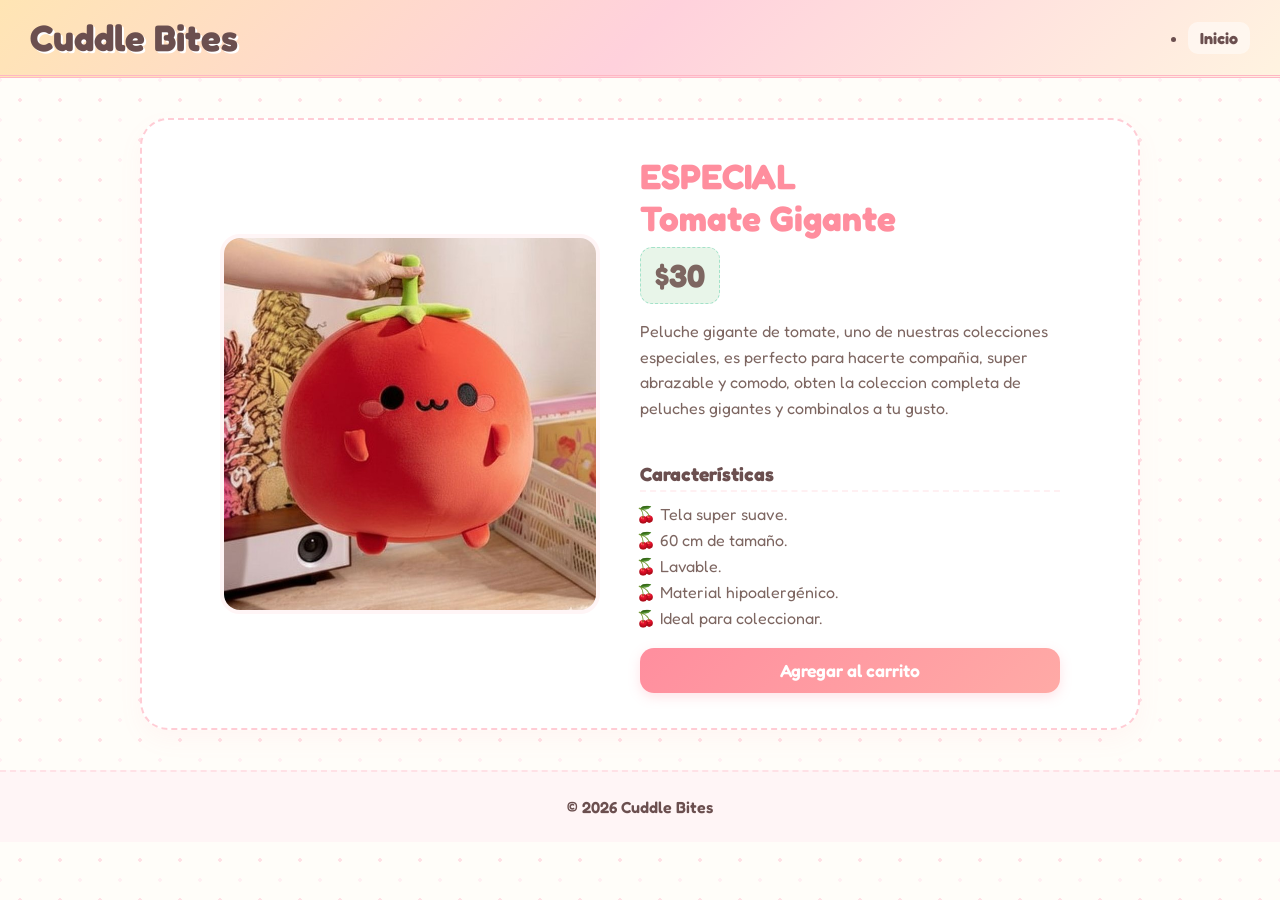
<file: tomate.html>
<!DOCTYPE html>
<html lang="es">
<head>
    <meta charset="UTF-8">
    <meta name="viewport" content="width=device-width, initial-scale=1.0">
    <title>Sushi Salmón | Cuddle Bites</title>
    <link rel="stylesheet" href="styles.css">
</head>
<body>

<header>

    <div class="logo">
        <h1>Cuddle Bites</h1>
    </div>

    <nav>
        <ul>
            <li><a href="index.html">Inicio</a></li>
        </ul>
    </nav>

</header>

<section class="detalle">

    <img src="img/tomate.jpg" alt="tom">

    <div class="info">

        <h2>ESPECIAL</h2>
        <h2>Tomate Gigante</h2>

        <p class="precio">$30</p>

        <p>
            Peluche gigante de tomate, uno de nuestras colecciones especiales, es perfecto 
            para hacerte compañia, super abrazable y comodo, obten la coleccion completa de peluches gigantes
            y combinalos a tu gusto.
        </p>

        <br>
        <h3>Características</h3>

        <ul>
            <li>Tela super suave.</li>
            <li>60 cm de tamaño.</li>
            <li>Lavable.</li>
            <li>Material hipoalergénico.</li>
            <li>Ideal para coleccionar.</li>
        </ul>

        <button>
            Agregar al carrito
        </button>

    </div>

</section>

<footer>
    <p>© 2026 Cuddle Bites</p>
</footer>

</body>
</html>
</file>
<file: sty.css>
@import url('https://fonts.googleapis.com/css2?family=Fredoka:wght@300;400;600;700&family=Kiwi+Maru:wght@400;500&display=swap');

* {
    margin: 0;
    padding: 0;
    box-sizing: border-box;
}

html {
    scroll-behavior: smooth;
}

:root {
    --bg-main: #fffdf9;
    --primary-pink: #ff9cae;  
    --border-color: #784936;    
    --accent-orange: #ff8f00;   
    --text-dark: #503124;
    --white: #ffffff;
    --mint-green: #4db6ac;    
    --btn-grad-start: #FF768A;
    --btn-grad-end: #FF9A94;
}

body {
     font-family: 'Fredoka', 'Kiwi Maru', sans-serif;
    background-color: #fff7f9;
    color: var(--text-dark);
    overflow-x: hidden;
    padding: 0;
}
.washi-tape {
    position: fixed;
    top: 0;
    bottom: 0;
    width: 25px;
    z-index: 1000;
    background-color: #ffcbd5;
    background-image: radial-gradient(#ff6b84 20%, transparent 20%), radial-gradient(#ff6b84 20%, transparent 20%);
    background-size: 15px 15px;
    background-position: 0 0, 7.5px 7.5px;
    border-left: 1px solid var(--border-color);
    border-right: 1px solid var(--border-color);
}
.washi-tape.left { left: 0; }
.washi-tape.right { right: 0; }

.fluid-wrapper {
    padding: 0 25px;
    width: 100%;
}


header {
    background: linear-gradient(135deg, #ffffff, #FFEBEF, #FFF5D6);
    border-bottom: 1px solid var(--border-color); 
    width: 100%;
    margin: 0 auto;
    box-shadow: 0 4px 15px rgba(120, 73, 54, 0.08);
    display: flex;
    flex-direction: column;
    align-items: center;
    justify-content: center;
    padding: 30px 20px;
    text-align: center;
}

.logo h1 {
    font-family: 'Fredoka', sans-serif;
    color: #FF6B84; 
    font-size: 3.8rem;
    font-weight: 700;
    letter-spacing: -1px;
    text-shadow: 2px 2px 0px rgba(120, 73, 54, 0.4);
}

.subtitle {
    font-size: 1.05rem;
    color: #503124;
    font-weight: 600;
    margin-top: 8px;
    background: #ffeaa7; 
    padding: 4px 18px;
    border-radius: 20px;
    display: inline-block;
    border: 1px solid var(--border-color);
    box-shadow: 0 6px 18px rgba(255, 156, 174, 0.15);
}

nav {
    width: 100%;
    max-width: 1100px;
    margin-top: 25px;
}

nav ul {
    list-style: none;
    display: flex;
    gap: 25px;
    flex-wrap: wrap;
    justify-content: center;
    width: 100%;
}

nav a {
    text-decoration: none;
    color: var(--text-dark);
    font-size: 1.1rem;
    font-weight: 600;
    transition: .3s ease;
    position: relative;
    padding: 6px 12px;
}

nav a:hover, nav a.active {
    color: #FF6B84;
}

nav a::after {
    content: "";
    position: absolute;
    left: 0;
    bottom: -2px;
    width: 0%;
    height: 3px;
    background: #FF9CAE; 
    border-radius: 10px;
    transition: .3s ease;
}

nav a:hover::after {
    width: 100%;
}

.home-container {
    max-width: 1100px;
    margin: 40px auto;
    padding: 0 20px;
    display: flex;
    flex-direction: column;
    gap: 35px;
    align-items: center;
    position: relative;
}

.home-container::after {
    content: "🧑‍🍳";
    position: absolute;
    font-size: 3.5rem;
    bottom: -20px;
    right: -2%;
    opacity: 0.2;
    animation: flotarKawaii 4s ease-in-out infinite alternate;
}

.home-container::before {
    content: "🍳";
    position: absolute;
    font-size: 3.5rem;
    top: -20px;
    left: -2%;
    opacity: 0.2;
    animation: flotarKawaii 4s ease-in-out infinite alternate-reverse;
}

.carrusel {
    width: 100%;
    max-width: 850px;
    overflow: hidden;
    border: 1px solid var(--border-color); 
    border-radius: 28px; 
    box-shadow: 0 8px 24px rgba(255, 156, 174, 0.25);
    background: var(--white);
}

.track {
    display: flex;
    width: max-content;
    animation: scroll 25s linear infinite;
}

.track img {
    width: 850px; 
    height: 480px; 
    object-fit: cover;
    display: block;
}

@keyframes scroll {
    0% { transform: translateX(0); }
    100% { transform: translateX(-50%); }
}

.colecciones-horizontal-section {
    width: 100%;
    background: var(--white);
    border: 1px dashed var(--border-color); 
    border-radius: 28px;
    padding: 35px 25px;
    text-align: center;
    box-shadow: 0 6px 18px rgba(255, 156, 174, 0.15);
}

.colecciones-horizontal-section h3 {
    font-size: 1.3rem;
    color: var(--text-dark);
    background: #ffeaa7; 
    display: inline-block;
    padding: 6px 28px;
    border-radius: 16px;
    margin-bottom: 30px;
    border: 1px solid var(--border-color);
}

.grid-colecciones {
    display: grid;
    grid-template-columns: repeat(6, 1fr);
    gap: 16px;
    width: 100%;
}

.categoria {
    background: var(--white);
    border: 1px solid var(--border-color);
    border-radius: 20px;
    overflow: hidden;
    cursor: pointer;
    box-shadow: 0 4px 10px rgba(120, 73, 54, 0.05);
    transition: transform 0.4s cubic-bezier(0.175, 0.885, 0.32, 1.275);
}

.categoria img {
    width: 100%;
    height: 115px;
    object-fit: cover;
    display: block;
}

.categoria p {
    padding: 12px 5px;
    font-size: 0.95rem;
    font-weight: 600;
    color: var(--text-dark);
    background: #FFFDF9;
    border-top: 1px dashed var(--border-color);
}

.categoria:hover {
    transform: scale(1.06) translateY(-5px);
    box-shadow: 0 8px 20px rgba(255, 107, 132, 0.25);
    border-color: #FF6B84;
}

section {
    padding: 80px 20px;
}

section h2 {
    text-align: center;
    margin-bottom: 50px;
    font-size: 2.3rem;
    color: #FF6B84;
    font-weight: 700;
    display: table;
    margin-left: auto;
    margin-right: auto;
    background: var(--white);
    padding: 12px 35px;
    border-radius: 40px;
    border: 1px solid var(--border-color);
    box-shadow: 0 6px 14px rgba(255, 107, 132, 0.15);
}

section h2::before { content: "🍒 "; font-size: 1.6rem; }
section h2::after { content: " 🍓"; font-size: 1.6rem; }


.productos {
    display: flex;
    background-color: #FFFEEA;
    background-image: linear-gradient(90deg, rgba(255,204,213,0.6) 50%, transparent 50%),
                      linear-gradient(rgba(255,204,213,0.6) 50%, transparent 50%);
    background-size: 30px 30px;
    padding: 60px 25px 80px 25px;
    justify-content: center;
    flex-wrap: wrap;
    gap: 28px;
    border-radius: 32px;
    max-width: 1200px;
    margin: 0 auto;
    border: 1px solid var(--border-color);
    box-shadow: 0 10px 25px rgba(255, 107, 132, 0.15);
}

.producto {
    width: 260px;
    background: var(--white);
    border-radius: 22px;
    padding: 22px;
    text-align: center;
    box-shadow: 0 6px 15px rgba(120, 73, 54, 0.05);
    transition: .3s ease;
    border: 1px solid var(--border-color);
}

.producto:hover {
    transform: translateY(-8px);
    box-shadow: 0 12px 25px rgba(255, 107, 132, 0.2);
    border-color: #FF6B84;
}

.producto img {
    width: 100%;
    height: 210px;
    object-fit: cover;
    border-radius: 16px;
    border: 1px solid var(--border-color);
}

.producto h3 {
    margin-top: 15px;
    color: var(--text-dark);
    font-size: 1.2rem;
}

.producto p {
    margin-top: 10px;
    font-weight: bold;
    color: #e63780; 
    font-size: 1.25rem;
}


.producto a {
    display: inline-block;
    margin-top: 15px;
    background: linear-gradient(135deg, var(--btn-grad-start) 0%, var(--btn-grad-end) 100%);
    color: white;
    text-decoration: none;
    padding: 10px 24px;
    border-radius: 14px;
    font-weight: 600;
    transition: .3s ease;
    box-shadow: 0 4px 12px rgba(255, 118, 138, 0.35);
    border: 1px solid rgba(120, 73, 54, 0.15);
}

.producto a:hover {
    transform: translateY(-4px) scale(1.05) !important;
    box-shadow: 0 8px 20px rgba(255, 118, 138, 0.5) !important;
}


.experiencia-card {
    text-align: center;
    max-width: 1200px;
    margin: 0 auto;
}

.experiencia-card p {
    max-width: 700px;
    margin: auto;
    margin-bottom: 35px;
    line-height: 1.7;
    font-size: 1.1rem;
}

.experiencia-galeria {
    display: flex;
    justify-content: center;
    flex-wrap: wrap;
    gap: 18px;
}

.experiencia-galeria img {
    width: 265px;
    height: 205px;
    object-fit: cover;
    border-radius: 20px;
    border: 1px solid var(--border-color);
    box-shadow: 0 6px 15px rgba(0,0,0,0.05);
    transition: .3s ease;
}

.experiencia-galeria img:hover {
    transform: scale(1.05) rotate(-1deg);
    box-shadow: 0 10px 20px rgba(255, 107, 132, 0.3);
}


#nosotros {
    background: linear-gradient(135deg, #FFF5EA 0%, #FFE3E9 50%, #E3F4EC 100%);
    border-radius: 40px;
    max-width: 1200px;
    margin: 60px auto;
    padding: 70px 40px;
    border: 1px solid var(--border-color);
    box-shadow: 0 10px 30px rgba(255, 156, 174, 0.15);
    position: relative;
    overflow: hidden;
}

.receta-contenedor {
    display: flex;
    justify-content: center;
    gap: 45px;
    flex-wrap: wrap;
    margin-top: 50px;
}

.hoja-receta {
    background: var(--white);
    width: 460px;
    padding: 45px 35px;
    border-radius: 32px;
    border: 1px dashed var(--primary-pink);
    box-shadow: 0 8px 20px rgba(120, 73, 54, 0.04);
    position: relative;
    transition: all 0.4s cubic-bezier(0.175, 0.885, 0.32, 1.275);
}

.hoja-receta.vision {
    border-color: #9cd2f2;
}

.hoja-receta:hover {
    transform: translateY(-8px) scale(1.02);
    box-shadow: 0 15px 30px rgba(255, 107, 132, 0.2);
    border-color: #FF6B84;
}

.hoja-receta::before {
    content: '📌';
    position: absolute;
    top: -15px;
    left: 50%;
    transform: translateX(-50%);
    font-size: 1.4rem;
}

.hoja-receta h3 {
    color: #FF5A73;
    font-size: 1.7rem;
    margin-bottom: 20px;
    text-align: center;
    font-family: 'Fredoka', sans-serif;
}

.hoja-receta.vision h3 {
    color: #FF5A73;
}

.hoja-receta p {
    line-height: 1.8;
    color: #55433e;
    font-size: 1.05rem;
    text-align: center;
}


.contacto-contenedor {
    max-width: 700px;
    margin: 0 auto;
    text-align: center;
}

.contacto-contenedor p {
    margin-bottom: 30px;
    font-size: 1.1rem;
}

form {
    max-width: 600px;
    margin: auto;
    display: flex;
    flex-direction: column;
    gap: 16px;
}

input, textarea {
    font-family: 'Fredoka', sans-serif;
    padding: 16px;
    border: 1px solid var(--border-color);
    border-radius: 14px;
    background-color: var(--white);
    color: var(--text-dark);
    font-size: 1rem;
    transition: .3s ease;
}

input:focus, textarea:focus {
    outline: none;
    border-color: #FF6B84;
    box-shadow: 0 0 12px rgba(255, 107, 132, 0.2);
}


button {
    font-family: 'Fredoka', sans-serif;
    background: linear-gradient(135deg, var(--btn-grad-start) 0%, var(--btn-grad-end) 100%);
    color: white;
    border: 1px solid rgba(120, 73, 54, 0.15);
    padding: 14px;
    border-radius: 14px;
    cursor: pointer;
    font-weight: bold;
    font-size: 1.1rem;
    transition: .3s ease;
    box-shadow: 0 4px 12px rgba(255, 118, 138, 0.3);
}

button:hover {
    transform: scale(1.02) translateY(-2px);
    box-shadow: 0 6px 15px rgba(255, 118, 138, 0.4);
}


footer {
    background: #FFEBEF; 
    color: var(--text-dark);
    text-align: center;
    padding: 35px 20px;
    font-weight: 600;
    font-size: 1rem;
    border-top: 1px dashed var(--border-color);
    width: 100%;
    margin-top: 40px;
}


@keyframes flotarKawaii {
    0% { transform: translateY(0) rotate(0deg); }
    100% { transform: translateY(-15px) rotate(5deg); }
}

@media(max-width: 992px) {
    .grid-colecciones {
        grid-template-columns: repeat(3, 1fr);
    }
    .track img {
        width: 100vw;
        height: 350px;
    }
    .carrusel {
        max-width: 100%;
    }
    .hoja-receta {
        width: 100%;
    }
}

@media(max-width: 600px) {
    .grid-colecciones {
        grid-template-columns: repeat(2, 1fr);
    }
    .logo h1 {
        font-size: 2.4rem;
    }
}
</file>
<file: styles.css>
@import url('https://fonts.googleapis.com/css2?family=Fredoka:wght@400;600;700&display=swap');

* {
    margin: 0;
    padding: 0;
    box-sizing: border-box;
}

body {
    font-family: 'Fredoka', Arial, sans-serif;
    background-color: #fffdf9;
    background-image: radial-gradient(#ffe1e6 2px, transparent 2px), radial-gradient(#fff0f3 2px, #fffdf9 2px);
    background-size: 40px 40px;
    background-position: 0 0, 20px 20px;
    color: #6B4F4F;
}


header {
    background: linear-gradient(135deg, #FFE5B4, #FFD1DC, #FFF3E0);
    padding: 15px 30px;
    border-bottom: 3px double #FFB7C5;
    display: flex;
    justify-content: space-between;
    align-items: center;
}

.logo h1 {
    color: #6B4F4F;
    font-size: 2.3rem;
    text-shadow: 2px 2px 0px #FFFFFF;
}

nav a {
    color: #6B4F4F;
    text-decoration: none;
    font-weight: 700;
    font-size: 1rem;
    padding: 6px 12px;
    background: rgba(255, 255, 255, 0.5);
    border-radius: 10px;
    transition: 0.3s ease;
}

nav a:hover {
    color: #FF8E9E;
    background: #FFFFFF;
}


.detalle {
    display: flex;
    justify-content: center;
    align-items: center;
    gap: 40px;
    flex-wrap: wrap;
    max-width: 1000px;
    margin: 40px auto;
    background: #FFFFFF;
    padding: 35px;
    border-radius: 28px;
    border: 2px dashed #FFCCD5; 
    box-shadow: 0 10px 25px rgba(255, 142, 158, 0.06);
}

.detalle img {
    width: 380px;
    height: 380px;
    object-fit: cover;
    border-radius: 20px;
    border: 4px solid #FFF5F6;
    transition: transform 0.3s ease;
}

.detalle img:hover {
    transform: scale(1.03) rotate(1deg);
}

.info {
    max-width: 420px;
}

.info h2 {
    color: #FF8E9E;
    font-size: 2.2rem;
}

.precio {
    font-size: 2rem;
    color: #5BAA8A; 
    font-weight: 700;
    margin: 8px 0 15px 0;
    background: #E8F5E9;
    display: inline-block;
    padding: 2px 14px;
    border-radius: 12px;
    border: 1px dashed #A3E2C9;
}

.info p {
    line-height: 1.6;
    color: #7D6661;
}

.info h3 {
    font-size: 1.2rem;
    margin-top: 20px;
    border-bottom: 2px dashed #FFF0F2;
    padding-bottom: 4px;
}


.info ul {
    padding-left: 20px;
    margin: 12px 0 20px 0;
    list-style-type: "🍒 ";
}

.info li {
    margin-bottom: 6px;
    color: #7D6661;
}


.info button {
    font-family: 'Fredoka', sans-serif;
    width: 100%;
    background: linear-gradient(135deg, #FF8E9E, #FFAAA6);
    color: white;
    border: none;
    padding: 12px;
    border-radius: 14px;
    font-size: 1.1rem;
    font-weight: 600;
    cursor: pointer;
    box-shadow: 0 4px 12px rgba(255, 142, 158, 0.25);
    transition: 0.3s ease;
}

.info button:hover {
    transform: translateY(-2px);
    box-shadow: 0 6px 18px rgba(255, 142, 158, 0.4);
}


footer {
    background: #FFF5F6;
    color: #6B4F4F;
    text-align: center;
    padding: 25px;
    font-weight: 600;
    border-top: 2px dashed #FFE1E6;
    margin-top: 40px;
}


@media(max-width: 768px) {
    header {
        flex-direction: column;
        gap: 12px;
        text-align: center;
    }
    .detalle {
        padding: 20px;
        margin: 20px;
    }
    .detalle img {
        width: 100%;
        height: auto;
    }
}
</file>
